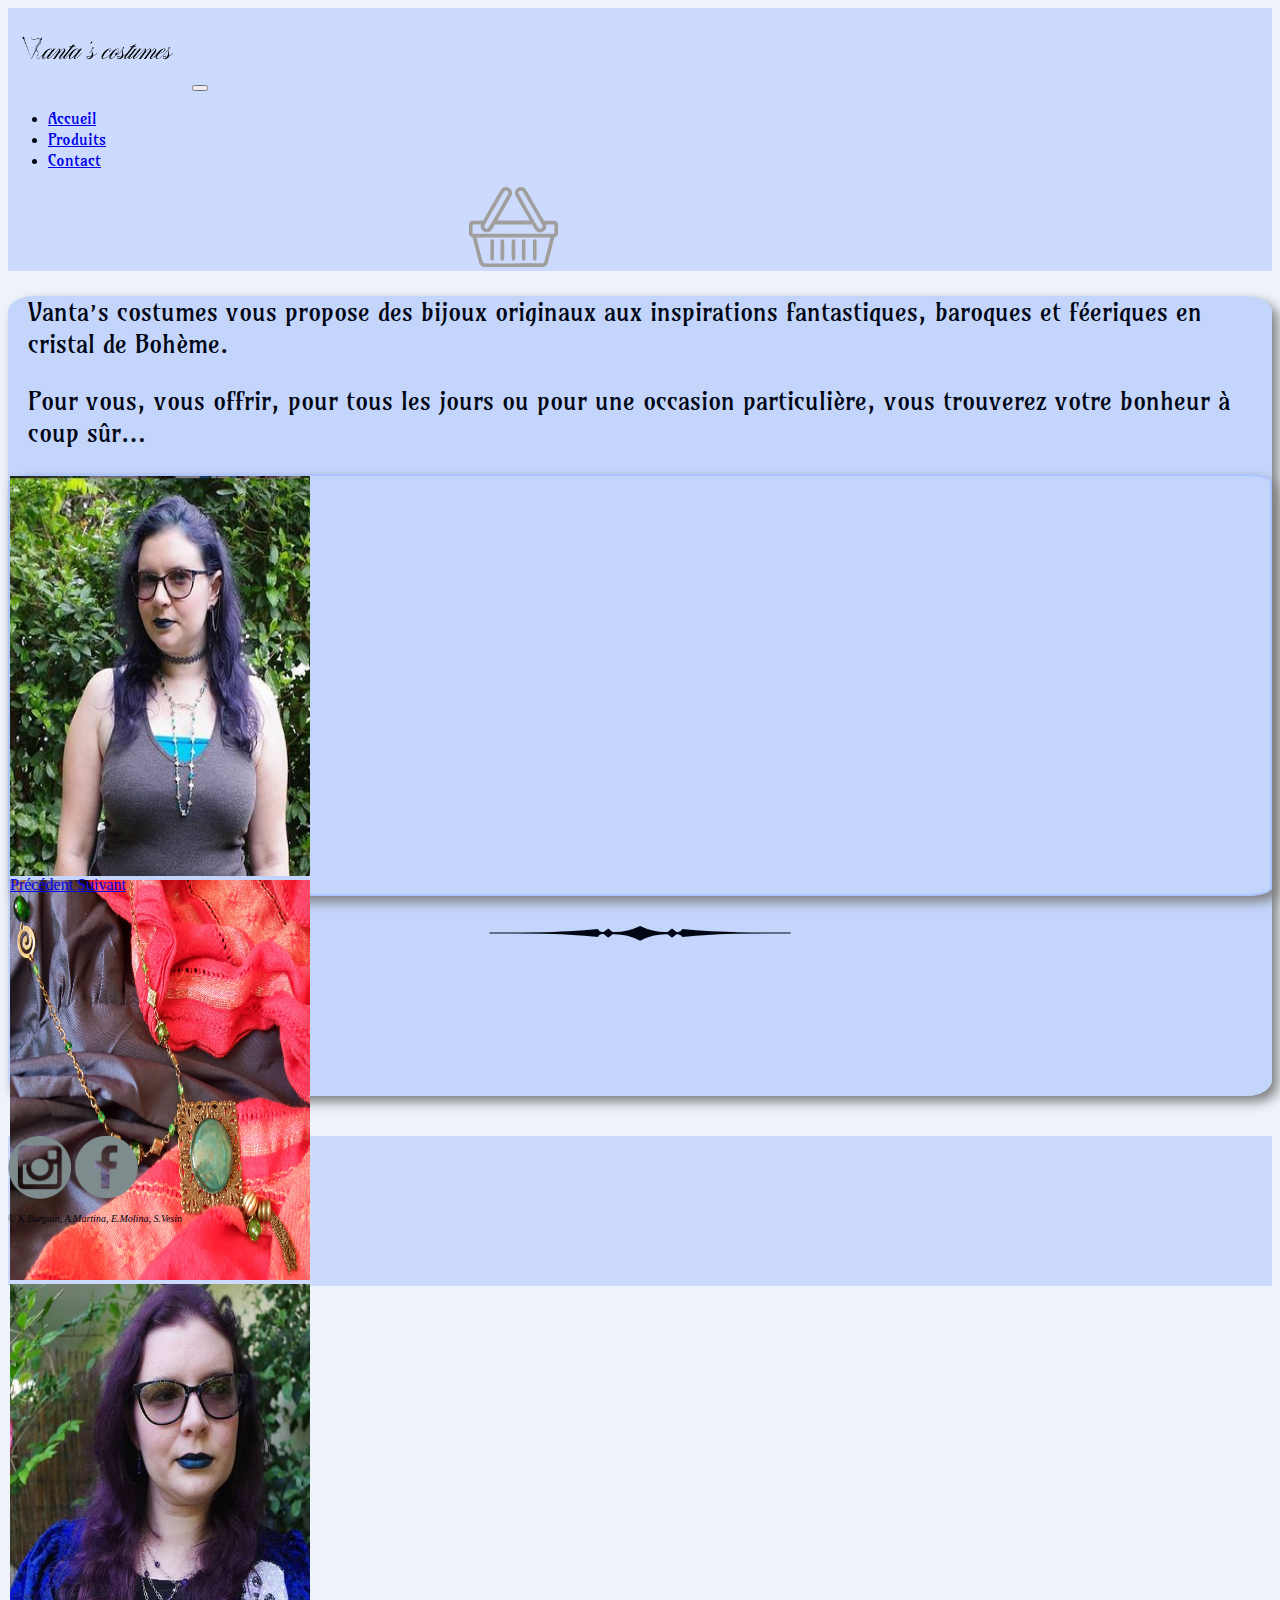
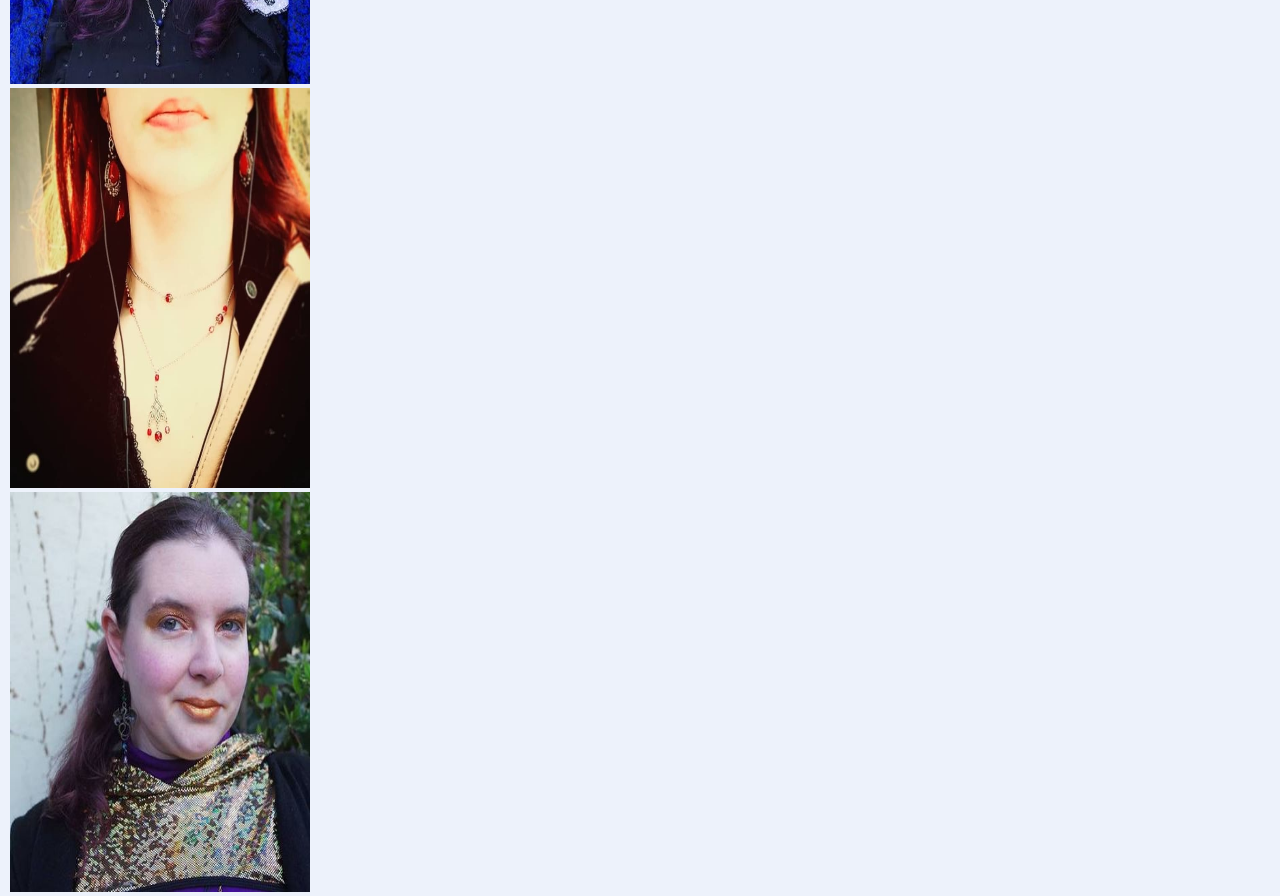
<file: index.html>
<!DOCTYPE html>
<html lang="fr" dir="ltr">
<head>
  <meta charset="utf-8">
  <title>accueil</title>
  <!-- Bootstrap CSS -->
  <link rel="stylesheet" href="https://cdn.jsdelivr.net/npm/bootstrap@4.6.0/dist/css/bootstrap.min.css" integrity="sha384-B0vP5xmATw1+K9KRQjQERJvTumQW0nPEzvF6L/Z6nronJ3oUOFUFpCjEUQouq2+l" crossorigin="anonymous">
  <link rel="stylesheet" href="style.css">
</head>
<body>
  <header>
    <nav class="navbar navbar-expand-lg navbar-light">
      <a class="navbar-brand" href="index.html"><img src="images/logo.png" alt="logo" class="logo"></a>
      <button class="navbar-toggler" data-target="#collapsibleNavbar" data-toggle="collapse" type="button">
        <span class="navbar-toggler-icon"></span>
      </button>
      <div class="collapse navbar-collapse" id="collapsibleNavbar">
        <ul class="navbar-nav">
          <li class="nav-item">
            <a class="nav-link" href="index.html">Accueil</a>
          </li>
          <li class="nav-item">
            <a class="nav-link" href="product.html">Produits</a>
          </li>
          <li class="nav-item">
            <a class="nav-link" href="contact.html">Contact</a>
          </li>
        </ul>
      </div>
      <div class="row">
        <div class="d-flex justify-content-end">
          <a href="basket.html"><img src="images/panier.svg" alt="panier" class="panier"></a>
        </div>
      </div>
    </nav>
  </header>
  <main class="container pageAccueil">
    <div class="row">
      <div class="col mt-5">
        <p class="intro">Vanta’s costumes vous propose des bijoux originaux aux inspirations fantastiques, baroques et féeriques en cristal de Bohème.</p>
        <p class="intro">Pour vous, vous offrir, pour tous les jours ou pour une occasion particulière, vous trouverez votre bonheur à coup sûr… </p>
      </div>
    </div>
    <div class=" d-flex justify-content-center">
      <div id="carouselAccueil" class="slide carousel" data-ride="carousel">
        <!-- Carrousel -->
        <div class="carousel-inner" style="width:300px; height:400px">
          <div class="carousel-item active" data-interval="4500">
            <img src="images/caroussel1.jpg" alt="personne géniale portant un collier bleu" class="d-block imageCarousel" style="width:300px; height:400px">
          </div>
          <div class="carousel-item" data-interval="4500">
            <img src="images/caroussel2.jpg" alt="robe bleue et écharpe rouge avec collier médaillon vert" class="d-block imageCarousel" style="width:300px; height:400px">
          </div>
          <div class="carousel-item" data-interval="4500">
            <img src="images/caroussel3.jpg" alt="même personne géniale que sur la slide 1 portant un collier bleu" class="d-block imageCarousel" style="width:300px; height:400px">
          </div>
          <div class="carousel-item" data-interval="4500">
            <img src="images/caroussel4.jpg" alt="autre personne géniale portant un collier rouge" class="d-block imageCarousel" style="width:300px; height:400px">
          </div>
          <div class="carousel-item" data-interval="4500">
            <img src="images/caroussel5.jpg" alt="même personne géniale sur la slide 1 portant une boucle d'oreille dragon" class="d-block imageCarousel" style="width:300px; height:400px">
          </div>
        </div>
        <!-- Contrôles -->
        <a class="carousel-control-prev" href="#carouselAccueil" role="button" data-slide="prev">
          <span class="carousel-control-prev-icon" aria-hidden="true"></span>
          <span class="sr-only">Précédent</span>
        </a>
        <a class="carousel-control-next" href="#carouselAccueil" role="button" data-slide="next">
          <span class="carousel-control-next-icon" aria-hidden="true"></span>
          <span class="sr-only">Suivant</span>
        </a>
      </div>
    </div>
    <p class="barre">W</p>
  </main>
  <footer>
    <div class="container-fluid">
      <div class="row">
        <div class="col liens">
          <a href="https://www.instagram.com/vantascostumes/?hl=fr" target="_blank"><img src="images/128x128instagram.png" alt="LogoInstagram" style="width:5%; height:auto"></a>
          <a href="https://www.facebook.com/Vantacostumes" target="_blank"><img src="images/128x128facebook.png" alt="LogoFacebook" style="width:5%; height:auto"></a>
        </div>
      </div>
      <div>
        <p class="copyright">&#169;&#160;K.Burgain, A.Martina, E.Molina, S.Vesin</p>
      </div>
    </div>
  </footer>
  <!-- les scripts -->
  <script src="https://code.jquery.com/jquery-3.5.1.slim.min.js" integrity="sha384-DfXdz2htPH0lsSSs5nCTpuj/zy4C+OGpamoFVy38MVBnE+IbbVYUew+OrCXaRkfj" crossorigin="anonymous"></script>
  <script src="https://cdn.jsdelivr.net/npm/bootstrap@4.6.0/dist/js/bootstrap.bundle.min.js" integrity="sha384-Piv4xVNRyMGpqkS2by6br4gNJ7DXjqk09RmUpJ8jgGtD7zP9yug3goQfGII0yAns" crossorigin="anonymous"></script>
  <script src="main.js"></script>
  <!-- <script src="script-article.js"></script>
  <script src="script-panier.js"></script> -->
  <!-- <script>
    $(document).ready(function(){
      $(".widgetPanier .contentWidget").append(panier);
    });
  </script> -->
</body>
</html>
</file>
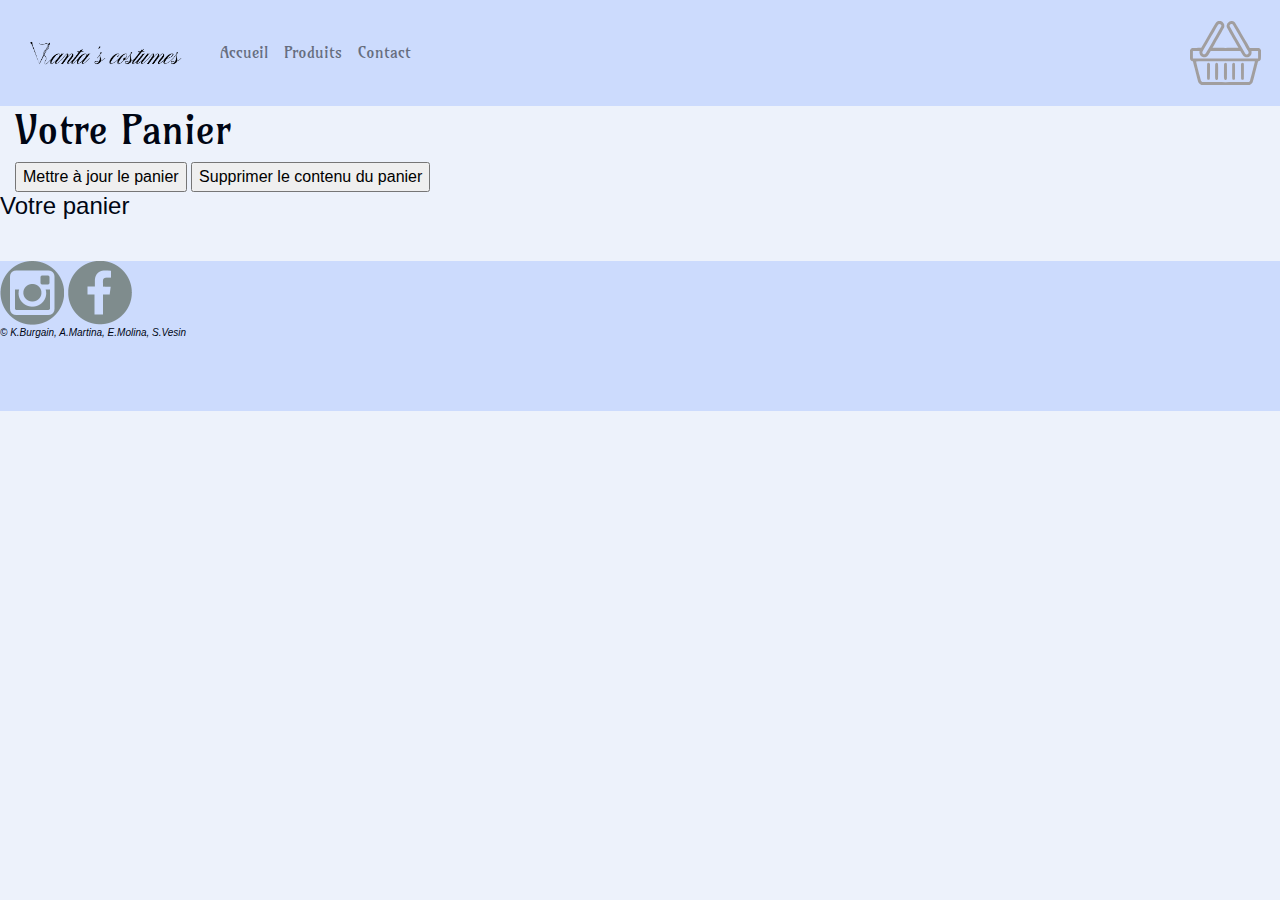
<file: basket.html>
<!DOCTYPE html>
<html dir="ltr" lang="fr">
<head>
	<meta charset="utf-8">
	<title>Panier</title>
	<!-- Bootstrap CSS -->
	<link href="https://cdn.jsdelivr.net/npm/bootstrap@4.6.0/dist/css/bootstrap.min.css" rel="stylesheet">
	<link href="style.css" rel="stylesheet">
</head>
<body>
	<header>
		<nav class="navbar navbar-expand-lg navbar-light">
			<a class="navbar-brand" href="index.html"><img alt="logo" class="logo" src="images/logo.png"></a>
      <button class="navbar-toggler" data-target="#collapsibleNavbar" data-toggle="collapse" type="button">
        <span class="navbar-toggler-icon"></span>
      </button>
			<div class="collapse navbar-collapse" id="collapsibleNavbar">
				<ul class="navbar-nav">
					<li class="nav-item">
						<a class="nav-link" href="index.html">Accueil</a>
					</li>
					<li class="nav-item">
						<a class="nav-link" href="product.html">Produits</a>
					</li>
					<li class="nav-item">
						<a class="nav-link" href="contact.html">Contact</a>
					</li>
				</ul>
			</div>
			<div class="row">
				<div class="d-flex justify-content-end">
					<a href="basket.html"><img alt="panier" class="panier" src="images/panier.svg"></a>
				</div>
			</div>
		</nav>
	</header>
	<main>
		<!-- emilie -->
		<section class="container-fluid">
			<div class="content col-xs-12">
				<div class="row">
					<!-- <div class="col-sm-12">
          <div class="rechercheCatalogueResponsive">
          <h4>Rechercher dans le catalogue</h4>
          <form id="rechercheCatalogue">
          <input type="text" />
          <input type="button" value="Rechercher" />
        </form>
        <p>Recherche avancée</p>
      </div>
    </div> -->
				</div>
				<div class="row">
					<section class="colPrinc col-sm-9 col-xs-12">
						<h1>Votre Panier</h1>
						<div class="labelPanier row">
							<!-- <div class="col-xs-6"></div>
							<div class="col-xs-2">Prix</div>
							<div class="col-xs-2">Quantité</div>
							<div class="col-xs-2">Prix total Unitaire</div> -->
						</div>
						<div class="articlePanier row">
							<!-- <div class="col-xs-3"><img src="#"></div> -->
							<div class="col-xs-3">
								<span></span>
								<p>Supprimer</p>
							</div>
							<div class="col-xs-3"></div>
							<div class="col-xs-3">
								<!-- <input type="number" min="1" max="500" value="1" /> -->
							</div>
						</div>
						<div class="articlePanier row">
							<!-- <div class="col-xs-3"><img src="#"></div> -->
							<div class="col-xs-3">
								<span>Nom Article</span>
								<p>Supprimer</p>
							</div>
						</div>
						<div class="optionPanier">
							<input class="MettreAJourPanier" type="button" value="Mettre à jour le panier">
              <input id="SupprimerPanier" type="button" value="Supprimer le contenu du panier">
						</div>
					</section>
				</div>
			</div>
      <!-- fin emilie -->
		</section>
	</main>
			<section class="colDroite col-xs-3">
				<div class="widgetPanier">
					<h4>Votre panier</h4>
					<div class="contentWidget"></div>
				</div>
			</section>
	<footer>
		<div class="row">
			<div class="col">
				<a href="https://www.instagram.com/vantascostumes/?hl=fr" target="_blank"><img alt="LogoInstagram" src="images/128x128instagram.png" style="width:5%; height:auto"></a> <a href="https://www.facebook.com/Vantacostumes" target="_blank"><img alt="LogoFacebook" src="images/128x128facebook.png" style="width:5%; height:auto"></a>
			</div>
		</div>
		<div>
			<p class="copyright">&#169;&#160;K.Burgain, A.Martina, E.Molina, S.Vesin</p>
		</div>
	</footer>
  <!-- les scripts -->
	<script src="https://code.jquery.com/jquery-3.5.1.slim.min.js"></script>
	<script src="https://cdn.jsdelivr.net/npm/bootstrap@4.6.0/dist/js/bootstrap.bundle.min.js"></script>
	<script src="main.js"></script>
	<script src="script-article.js"></script>
	<script src="script-panier.js"></script>
  <script>
    $(document).ready(function(){
      $(".widgetPanier .contentWidget").append(panier);
      ajouterPagePanier();

    $(".MettreAJourPanier").click(function() { MettreAJourPanier(); });
    $("#SupprimerPanier").click(function() { SupprimerPanier (); });
    $("body").on("click", ".btSupprimer", function(){

    if($(this).parent().parent().hasClass("articlePanier")){

		 var parentPrincipal = $(this).parent().parent();
		 var caractereTot = parentPrincipal.attr("class").length;
		 caractereTot = caractereTot - 6;
		 var idArticlePanier = parentPrincipal.attr("class").substring(caractereTot);

		 $("#" + idArticlePanier + "").remove();
		 $(parentPrincipal).remove();
		 localStorage.removeItem("panier");
		 totalPanier();
		 enregistrerPanier();
		 ajouterPagePanier();

  }else if($(this).parent().hasClass("contentPanier")){
		 $(this).parent().remove();
		 localStorage.removeItem("panier");
		 totalPanier();
		 enregistrerPanier();
		 ajouterPagePanier();

 }

	   return false;
});

});
  </script>
</body>
</html>
</file>
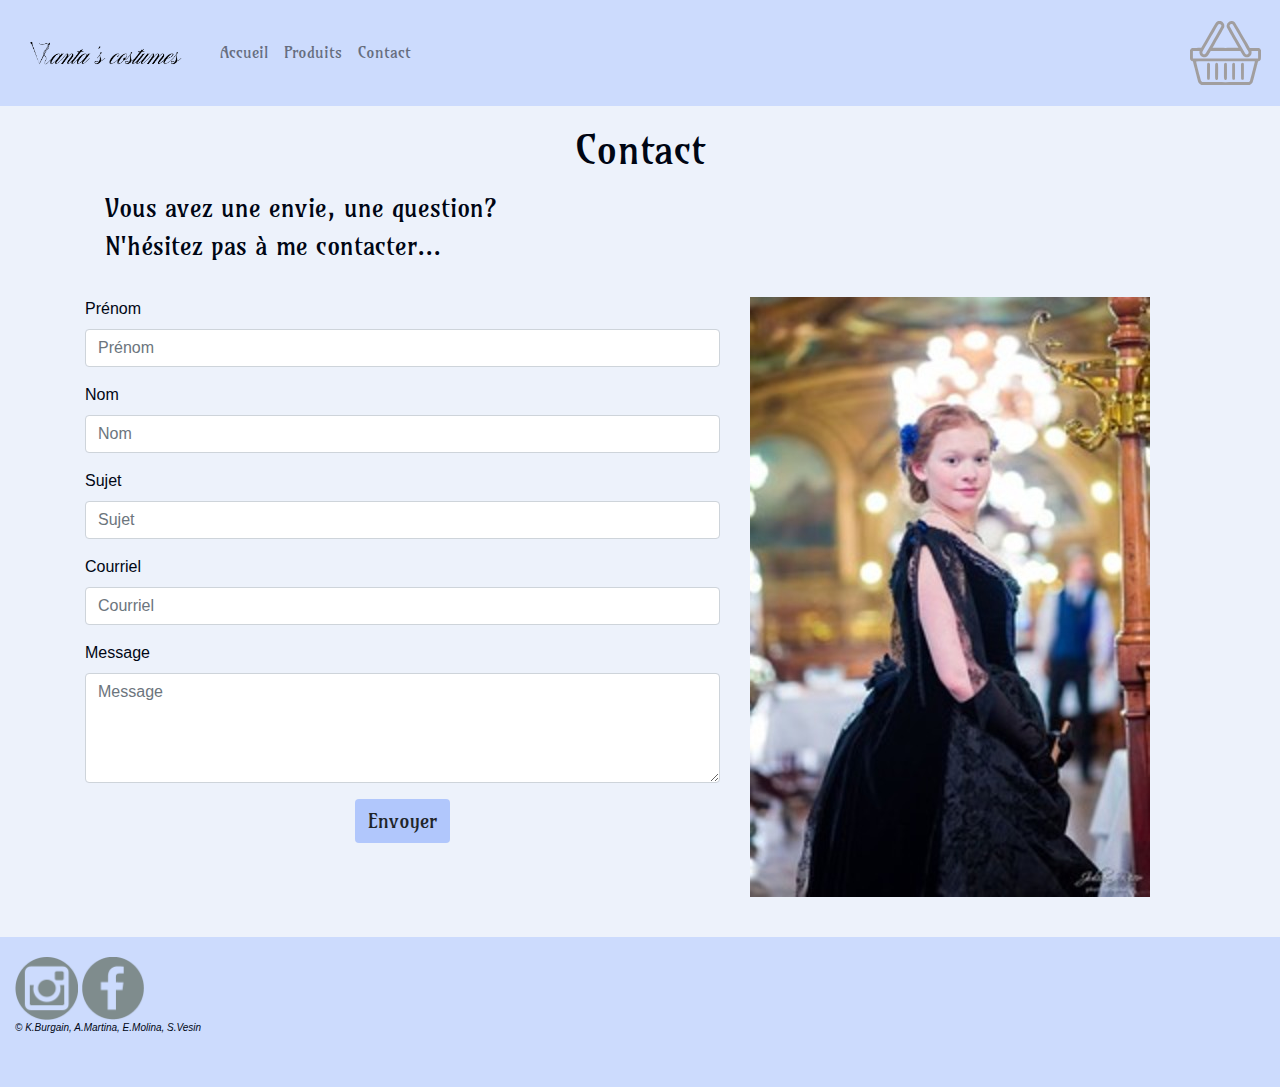
<file: contact.html>
<!DOCTYPE html>
<html dir="ltr" lang="fr">
<head>
  <meta charset="utf-8">
  <title>Contact</title>
  <!-- Bootstrap CSS -->
  <link href="https://cdn.jsdelivr.net/npm/bootstrap@4.6.0/dist/css/bootstrap.min.css" rel="stylesheet">
  <link href="style.css" rel="stylesheet">
</head>
<body>
  <header>
    <nav class="navbar navbar-expand-lg navbar-light">
      <a class="navbar-brand" href="index.html"><img alt="logo" class="logo" src="images/logo.png"></a>
      <button class="navbar-toggler" data-target="#collapsibleNavbar" data-toggle="collapse" type="button">
        <span class="navbar-toggler-icon"></span>
      </button>
      <div class="collapse navbar-collapse" id="collapsibleNavbar">
        <ul class="navbar-nav">
          <li class="nav-item">
            <a class="nav-link" href="index.html">Accueil</a>
          </li>
          <li class="nav-item">
            <a class="nav-link" href="product.html">Produits</a>
          </li>
          <li class="nav-item">
            <a class="nav-link" href="contact.html">Contact</a>
          </li>
        </ul>
      </div>
      <div class="row">
        <div class="d-flex justify-content-end">
          <a href="basket.html"><img alt="panier" class="panier" src="images/panier.svg"></a>
        </div>
      </div>
    </nav>
  </header>
  <main class="container">
    <div class="row">
      <div class="col">
        <h1 class="mb-3 contact">Contact</h1>
      </div>
    </div>
    <div class="row">
      <div class="col">
        <p class="intro mb-3">Vous avez une envie, une question?<br>
          N'hésitez pas à me contacter...</p>
        </div>
      </div>
      <div class="row mt-3">
        <div class="col-12 col-lg-7">
          <form action="https://formspree.io/f/mzbyeepp" method="post">
            <div class="row">
              <div class="col-md-12 form-group">
                <label class="label" for="firstname">Prénom</label>
                <input class="form-control" name="firstName" placeholder="Prénom" required="required" type="text">
              </div>
            </div>
            <div class="row">
              <div class="col-md-12 form-group">
                <label class="label" for="name">Nom</label>
                <input class="form-control" name="name" placeholder="Nom" required="required" type="text">
              </div>
            </div>
            <div class="row">
              <div class="col-md-12 form-group">
                <label class="label" for="subject">Sujet</label>
                <input class="form-control" name="subject" placeholder="Sujet" required="required" type="text">
              </div>
            </div>
            <div class="row">
              <div class="col-md-12 form-group">
                <label class="label" for="replyto">Courriel</label>
                <input class="form-control" name="_replyto" placeholder="Courriel" required="required" type="email">
              </div>
            </div>
            <div class="row">
              <div class="col-md-12 form-group">
                <label class="label" for="message">Message</label>
                <textarea class="form-control" cols="30" name="message" placeholder="Message" required="required" rows="4"></textarea>
              </div>
            </div>
            <div class="row">
              <div class="col-md-12 form-group text-center">
                <button class="btn" type="submit">Envoyer</button>
              </div>
            </div>
          </form>
        </div>
        <div class="col-5"><img alt="photo Vanta's costumes" class="photocontact" src="images/Vanta.jpg"></div>
      </div>
    </main>
    <footer>
      <div class="container-fluid">
        <div class="row">
          <div class="col liens">
            <a href="https://www.instagram.com/vantascostumes/?hl=fr" target="_blank"><img alt="LogoInstagram" src="images/128x128instagram.png" style="width:5%; height:auto"></a> <a href="https://www.facebook.com/Vantacostumes" target="_blank"><img alt="LogoFacebook" src="images/128x128facebook.png" style="width:5%; height:auto"></a>
          </div>
        </div>
        <div>
          <p class="copyright">&#169;&#160;K.Burgain, A.Martina, E.Molina, S.Vesin</p>
        </div>
      </div>
    </footer>
    <!-- les scripts -->
    <script src="https://code.jquery.com/jquery-3.5.1.slim.min.js"></script>
    <script src="https://cdn.jsdelivr.net/npm/bootstrap@4.6.0/dist/js/bootstrap.bundle.min.js"></script>
    <script src="main.js"></script>
    <!-- <script src="script-article.js"></script>
    <script src="script-panier.js"></script> -->
    <!-- <script>
      $(document).ready(function(){
        $(".widgetPanier .contentWidget").append(panier);
  });
    </script> -->

  </body>
  </html>
</file>
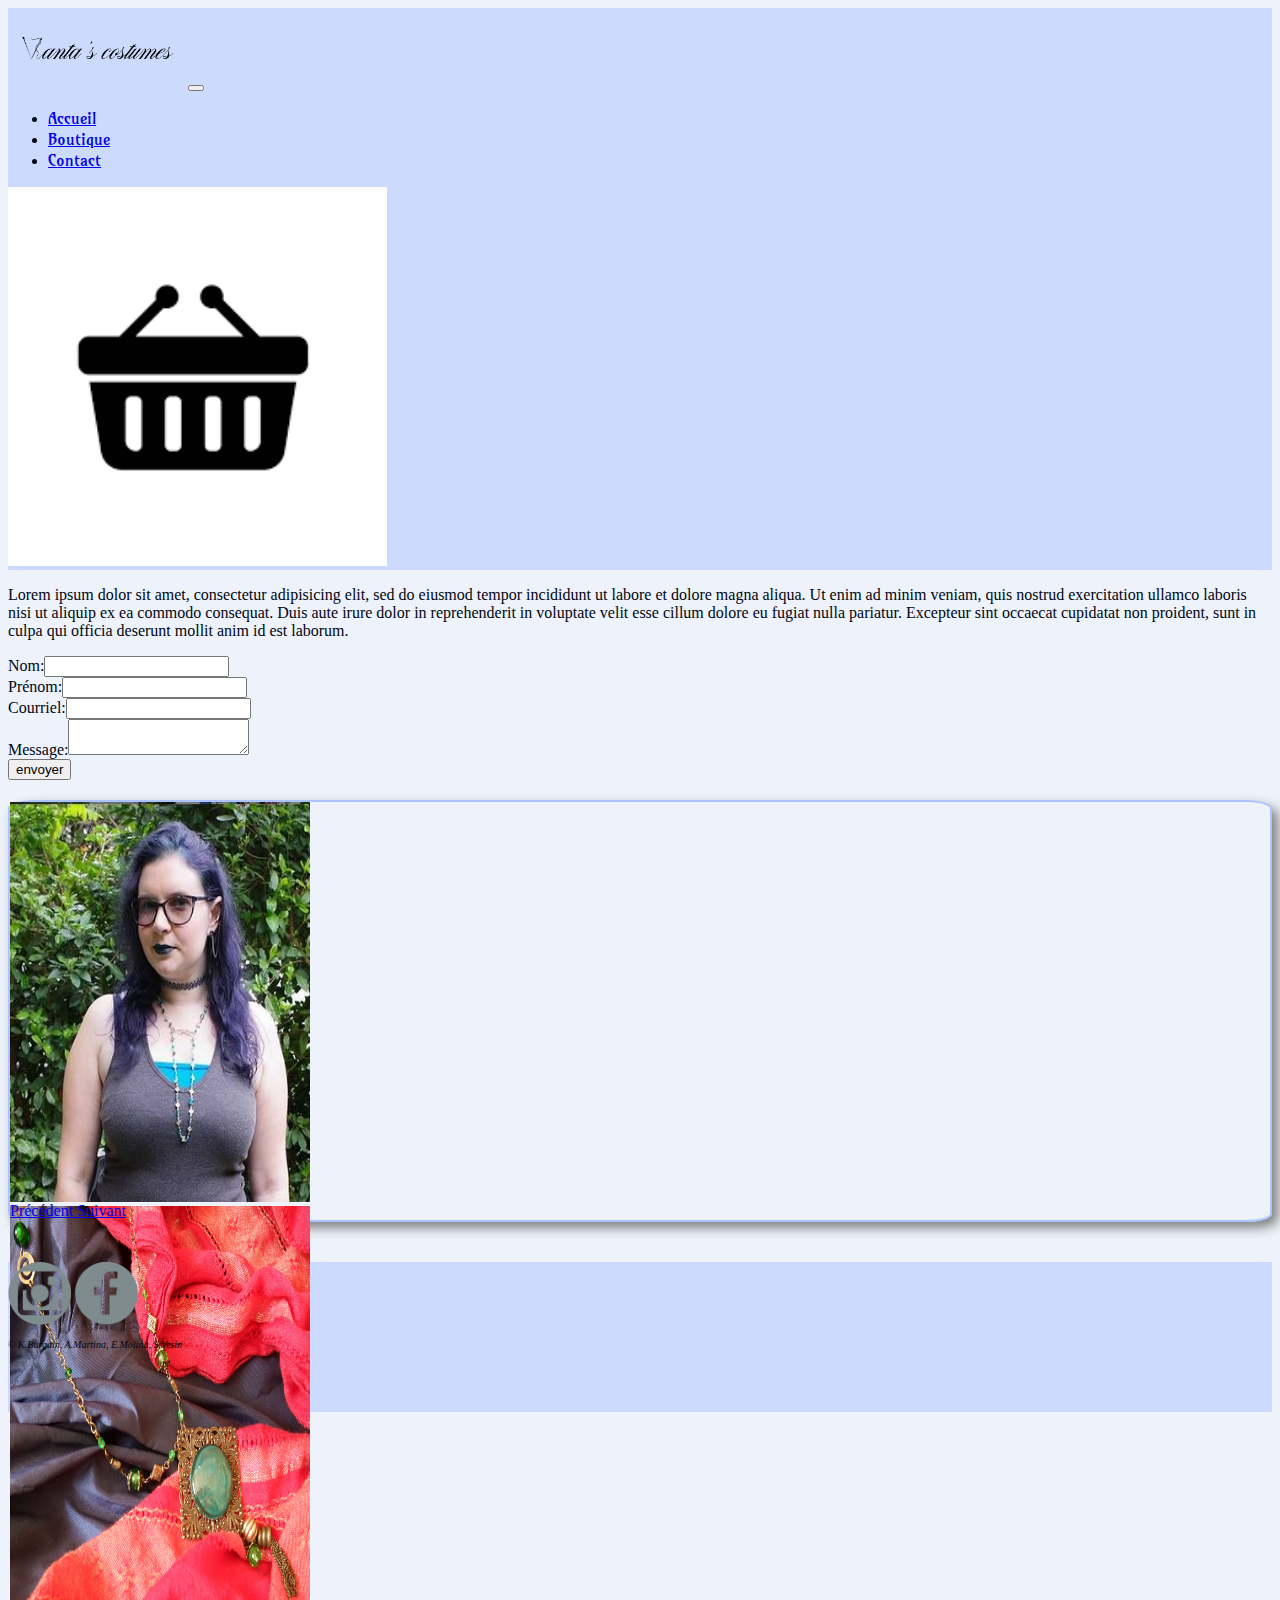
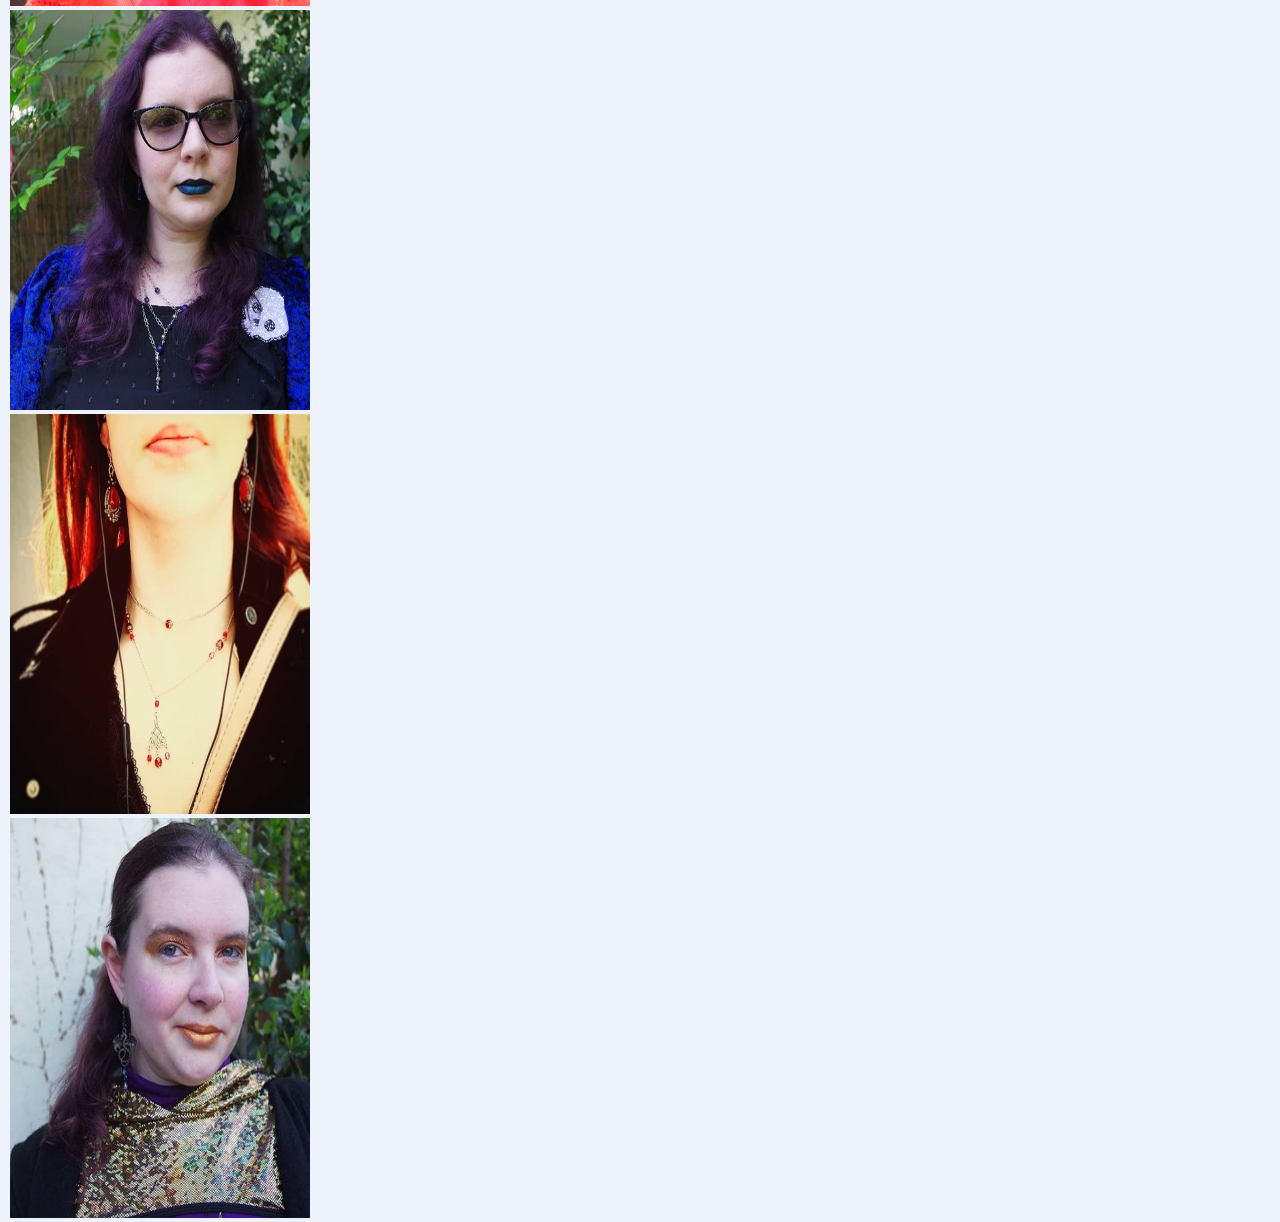
<file: oldcontact0.html>
<!DOCTYPE html>
<html lang="fr" dir="ltr">

<head>
    <meta charset="utf-8">
    <title>contact</title>
    <!-- Bootstrap CSS -->
    <link rel="stylesheet" href="https://cdn.jsdelivr.net/npm/bootstrap@4.6.0/dist/css/bootstrap.min.css" integrity="sha384-B0vP5xmATw1+K9KRQjQERJvTumQW0nPEzvF6L/Z6nronJ3oUOFUFpCjEUQouq2+l" crossorigin="anonymous">
    <link rel="stylesheet" href="style.css">
</head>

<body>
    <header>
        <nav class="navbar navbar-expand-sm navbar-light">
            <a class="navbar-brand" href="index.html"><img src="images/logo.png" alt="logo" class="logo"></a><button class="navbar-toggler" data-target="#collapsibleNavbar" data-toggle="collapse" type="button"><span class="navbar-toggler-icon"></span></button>
            <div class="collapse navbar-collapse" id="collapsibleNavbar">
                <ul class="navbar-nav">
                    <li class="nav-item">
                        <a class="nav-link" href="index.html">Accueil</a>
                    </li>
                    <li class="nav-item">
                        <a class="nav-link" href="product.html">Boutique</a>
                    </li>
                    <li class="nav-item">
                        <a class="nav-link" href="contact.html">Contact</a>
                    </li>
                </ul>
            </div>
            <div class="row">
                <div class="d-flex justify-content-end">
                    <a href="basket.html"><img src="images/panier.png" alt="panier" style="width:30%; height:auto" </img></a>
                </div>
            </div>
        </nav>
    </header>
    <main class="container">
        <div class="row">
            <div class="col">
                <p>Lorem ipsum dolor sit amet, consectetur adipisicing elit, sed do eiusmod tempor incididunt ut labore et dolore magna aliqua. Ut enim ad minim veniam, quis nostrud exercitation ullamco laboris nisi ut aliquip ex ea commodo consequat. Duis
                    aute irure dolor in reprehenderit in voluptate velit esse cillum dolore eu fugiat nulla pariatur. Excepteur sint occaecat cupidatat non proident, sunt in culpa qui officia deserunt mollit anim id est laborum.</p>
            </div>
        </div>
        <form action="https://formspree.io/f/mzbyeepp" method="POST">
            <div class="col">
                <label>Nom:<input type="name" name="lastName"></label>
            </div>
            <div class="col">
                <label>Prénom:<input type="name" name="firstName"></label>
            </div>
            <div class="col">
                <label>Courriel:<input type="email" name="_replyto"></label>
            </div>
            <div class="col">
                <label>Message:<textarea name="message"></textarea></label>
            </div>
            <button type="submit">envoyer</button>
        </form>
        <div class=" d-flex justify-content-center">
            <div id="carouselContact" class="slide carousel" data-ride="carousel">
                <!-- Carrousel -->
                <div class="carousel-inner" style="width:300px; height:400px">
                    <div class="carousel-item active" data-interval="4500">
                        <img src="images/caroussel1.jpg" alt="Carrousel slide 1" class="d-block imageCarousel" style="width:300px; height:400px">
                    </div>
                    <div class="carousel-item" data-interval="4500">
                        <img src="images/caroussel2.jpg" alt="Carrousel slide 2" class="d-block imageCarousel" style="width:300px; height:400px">
                    </div>
                    <div class="carousel-item" data-interval="4500">
                        <img src="images/caroussel3.jpg" alt="Carrousel slide 3" class="d-block imageCarousel" style="width:300px; height:400px">
                    </div>
                    <div class="carousel-item" data-interval="4500">
                        <img src="images/caroussel4.jpg" alt="Carrousel slide 3" class="d-block imageCarousel" style="width:300px; height:400px">
                    </div>
                    <div class="carousel-item" data-interval="4500">
                        <img src="images/caroussel5.jpg" alt="Carrousel slide 3" class="d-block imageCarousel" style="width:300px; height:400px">
                    </div>
                </div>
                <!-- Contrôles -->
                <a class="carousel-control-prev" href="#carouselContact" role="button" data-slide="prev">
                    <span class="carousel-control-prev-icon" aria-hidden="true"></span>
                    <span class="sr-only">Précédent</span>
                </a>
                <a class="carousel-control-next" href="#carouselContact" role="button" data-slide="next">
                    <span class="carousel-control-next-icon" aria-hidden="true"></span>
                    <span class="sr-only">Suivant</span>
                </a>
            </div>
        </div>
    </main>
    <footer>
        <div class="row">
            <div class="col">
                <a href="https://www.instagram.com/vantascostumes/?hl=fr" target="_blank"><img src="images/128x128instagram.png" alt="LogoInstagram" style="width:5%; height:auto" </img></a>
                <a href="https://www.facebook.com/Vantacostumes" target="_blank"><img src="images/128x128facebook.png" alt="LogoFacebook" style="width:5%; height:auto" </img></a>
            </div>
        </div>
        <div>
            <p class="copyright">&copy K.Burgain, A.Martina, E.Molina, S.Vesin</p>
        </div>
    </footer>
    <!-- les scripts -->
    <script src="https://code.jquery.com/jquery-3.5.1.slim.min.js" integrity="sha384-DfXdz2htPH0lsSSs5nCTpuj/zy4C+OGpamoFVy38MVBnE+IbbVYUew+OrCXaRkfj" crossorigin="anonymous"></script>
    <script src="https://cdn.jsdelivr.net/npm/bootstrap@4.6.0/dist/js/bootstrap.bundle.min.js" integrity="sha384-Piv4xVNRyMGpqkS2by6br4gNJ7DXjqk09RmUpJ8jgGtD7zP9yug3goQfGII0yAns" crossorigin="anonymous"></script>
    <script src="main.js"></script>
</body>

</html>
</file>
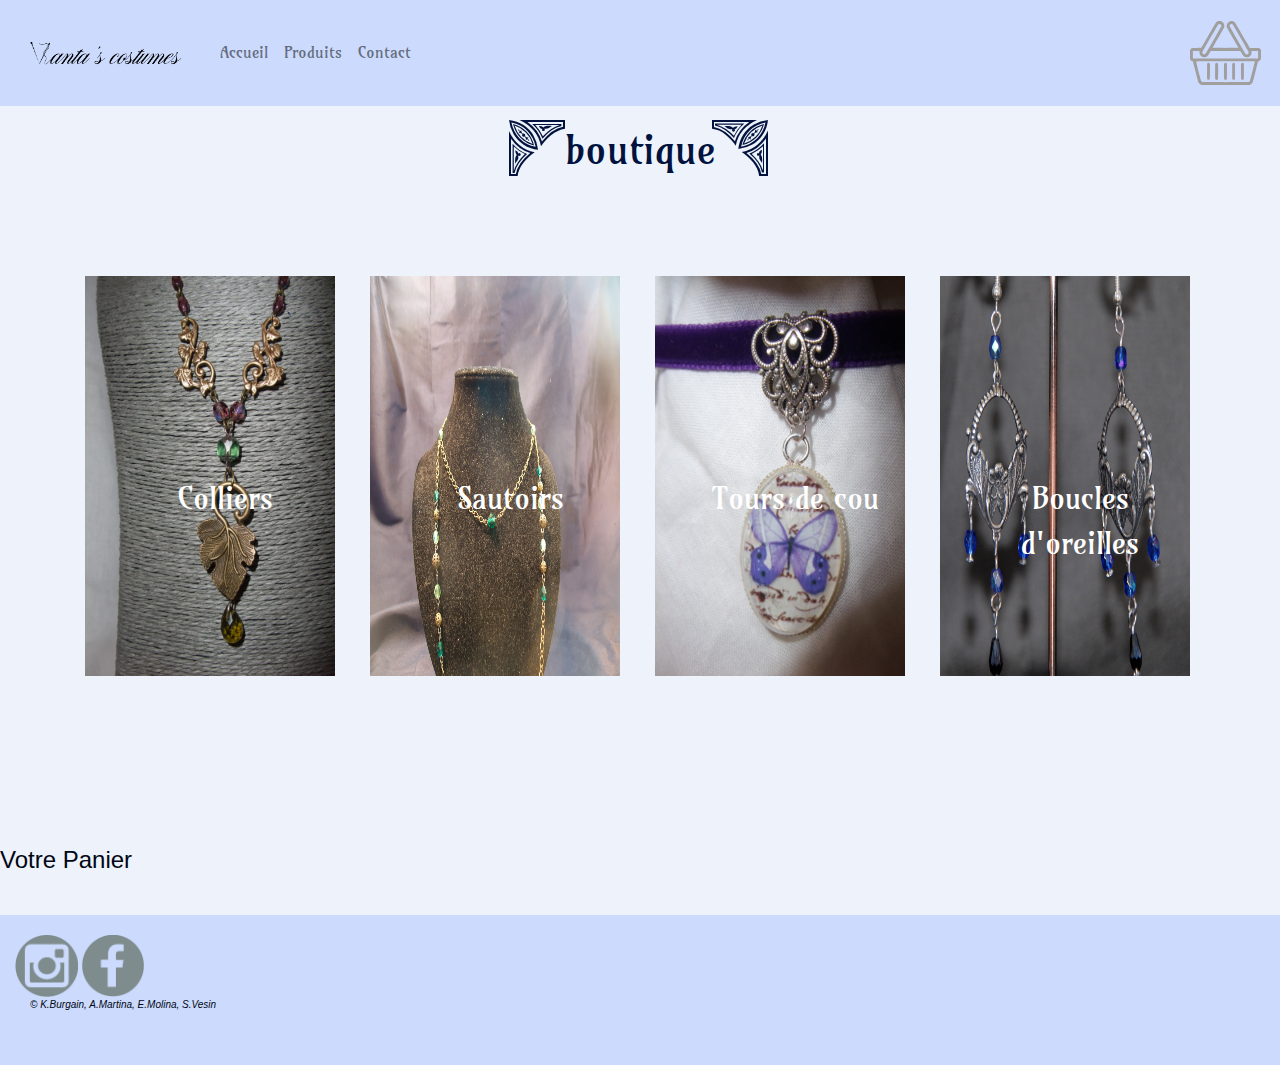
<file: product.html>
<!DOCTYPE html>
<html dir="ltr" lang="fr">
<head>
	<meta charset="utf-8">
	<title>Produits</title>
	<!-- Bootstrap CSS -->
	<link href="https://cdn.jsdelivr.net/npm/bootstrap@4.6.0/dist/css/bootstrap.min.css" rel="stylesheet">
	<link href="style.css" rel="stylesheet">
</head>
<body>
	<header>
		<nav class="navbar navbar-expand-lg navbar-light">
			<a class="navbar-brand" href="index.html"><img alt="logo" class="logo" src="images/logo.png"></a>
			<button class="navbar-toggler" data-target="#collapsibleNavbar" data-toggle="collapse" type="button"><span class="navbar-toggler-icon"></span></button>
			<div class="collapse navbar-collapse" id="collapsibleNavbar">
				<ul class="navbar-nav">
					<li class="nav-item">
						<a class="nav-link" href="index.html">Accueil</a>
					</li>
					<li class="nav-item">
						<a class="nav-link" href="product.html">Produits</a>
					</li>
					<li class="nav-item">
						<a class="nav-link" href="contact.html">Contact</a>
					</li>
				</ul>
			</div>
			<div class="row">
				<div class="d-flex justify-content-end">
					<a href="basket.html"><img alt="panier" class="panier" src="images/panier.svg"></a>
				</div>
			</div>
		</nav>
	</header>
	<main class="container">
		<h1 class="boutique"><span class="bordure">w</span>boutique<span class="bordureDroite">w</span></h1>
		<div class="row boutons">
			<div class="col-12 col-md-6 col-lg-3 bouton" id="categorie1" style="width:250px;">
				<img alt="collier estampe dorée feuilles cristal de Bohème lie de vin" class="imageBouton" src="images/colliers.jpg">
				<p class="textBouton">Colliers</p>
			</div>
			<div class="col-12 col-md-6 col-lg-3 bouton" id="categorie2">
				<img alt="collier sautoir bronze et vert" class="imageBouton" src="images/sautoirs.jpg">
				<p class="textBouton">Sautoirs</p>
			</div>
			<div class="col-12 col-md-6 col-lg-3 bouton" id="categorie3">
				<img alt="tour de cou cabochon papillon violet" class="imageBouton" src="images/tourdecou.jpg">
				<p class="textBouton">Tours de cou</p>
			</div>
			<div class="col-12 col-md-6 col-lg-3 bouton" id="categorie4">
				<img alt="boucles d'oreilles dragon" class="imageBouton" src="images/bouclesdoreilles.jpg">
				<p class="textBouton">Boucles d'oreilles</p>
			</div>
		</div>
		<!--carte 1-->
		<div class="row produits">
			<div class="card col-12 col-md-6 col-lg-3 collierMiLong" id="card1">
				<h2>Collier Adenora</h2><img alt="collier estampe métallique bronze et cristal de Bohème vert et jais" class="imgProduit" id="img1" onmouseout="departure1(this);" onmouseover="passage1(this);" src="images/14.jpg">
				<p>Collier estampe métallique et cristal de Bohème</p>
				<p>Métal couleur bronze, cristal de Bohème vert sapin et jais</p>
				<p>Fermeture par fermoir à mousqueton et chaînette de réglage</p>
				<p>Longueur : environ 27cm</p>
				<p>Prix : 20€</p>
				<button class="btn" id="ajouterPanier" onclick="ajouterWidgetPanier(0)" type="button">Ajouter au panier</button>
			</div>
			<!-- carte 2 -->
			<div class="card col-12 col-md-6 col-lg-3 bouclesOreilles" id="card2">
				<h2>Boucles d'oreilles Dragon rouge</h2><img alt="boucles d'oreilles estampe dragon" class="imgProduit" id="img2" onmouseout="departure2(this);" onmouseover="passage2(this);" src="images/34.jpg">
				<p>Boucles d'oreilles à estampe métallique et cristal de Bohème</p>
				<p>Métal couleur bronze, cristal de Bohème rouge et jais</p>
				<p>Possibilité de monter les boucles d'oreilles sur clip</p>
				<p>Longueur : environ 10cm</p>
				<p>Prix : 8.50€</p>
				<button class="btn" id="ajouterPanier" onclick="ajouterWidgetPanier(1)" type="button">Ajouter au panier</button>
			</div>
			<!--carte 3-->
			<div class="card col-12 col-md-6 col-lg-3 bouclesOreilles" id="card3">
				<h2>Boucles d'oreilles chat</h2><img alt="boucles d'oreilles breloque clé chat" class="imgProduit" id="img3" onmouseout="departure3(this);" onmouseover="passage3(this);" src="images/42.jpg">
				<p>Boucles d'oreilles breloque et cristal de Bohème</p>
				<p>Métal argenté, breloque en forme de clé, cristal de Bohème</p>
				<p>Possibilité de monter les boucles d'oreilles sur clip</p>
				<p>Longueur : environ 6cm</p>
				<p>Prix : 6.50€</p><button class="btn" id="ajouterPanier" onclick="ajouterWidgetPanier(2)" type="button">Ajouter au panier</button>
			</div>
			<!--carte 4-->
			<div class="card col-12 col-md-6 col-lg-3 collierMiLong" id="card4">
				<h2>Collier Automne</h2><img alt="collier estampe métallique cristal de Bohème rouge jaune orange" class="imgProduit" id="img4" onmouseout="departure4(this);" onmouseover="passage4(this);" src="images/17.jpg">
				<p>Collier estampe métallique et cristal de Bohème</p>
				<p>Métal couleur bronze, cristal de Bohème rouge, jaune et rose</p>
				<p>Fermeture par fermoir à mousqueton et chaînette de réglage</p>
				<p>Longueur : environ 30cm</p>
				<p>Prix : 27€</p>
				<button class="btn" id="ajouterPanier" onclick="ajouterWidgetPanier(3)" type="button">Ajouter au panier</button>
			</div>
			<!-- carte 5 -->
			<div class="card col-12 col-md-6 col-lg-3 tourDeCou" id="card5">
				<h2>Collier steampunk</h2><img alt="ras du cou velours brun estampe métallique cabochon verre" class="imgProduit" id="img5" onmouseout="departure5(this);" onmouseover="passage5(this);" src="images/1.jpg">
				<p>Ras du cou en velours pendentif cabochon verre et estampe métallique</p>
				<p>Métal couleur bronze, velours brun, cabochon de verre</p>
				<p>Fermeture par fermoir à mousqueton et chaînette de réglage</p>
				<p>Longueur : environ 20cm</p>
				<p>Prix : 15€</p>
				<button class="btn" id="ajouterPanier" onclick="ajouterWidgetPanier(4)" type="button">Ajouter au panier</button>
			</div>
			<!-- carte 6 -->
			<div class="card col-12 col-md-6 col-lg-3 sautoir" id="card6">
				<h2>Collier Alvanna bronze</h2><img alt="collier sautoir perles bronze et cristal de Bohème vert" class="imgProduit" id="img6" onmouseout="departure6(this);" onmouseover="passage6(this);" src="images/c.jpg">
				<p>Collier 2 en 1 double rang/sautoir en perles métalliques et cristal de Bohème</p>
				<p>Métal couleur bronze, cristal de Bohème vert sapin et jais</p>
				<p>Fermeture par fermoir à crochet</p>
				<p>Longueur :<br>
				- double rang : environ 34cm<br>
				- sautoir : environ 50cm</p>
				<p>Prix : 30€</p>
				<button class="btn" id="ajouterPanier" onclick="ajouterWidgetPanier(5)" type="button">Ajouter au panier</button>
			</div>
			<!--carte 7 -->
			<div class="card col-12 col-md-6 col-lg-3 sautoir" id="card7">
				<h2>Collier Alvanna argent</h2><img alt="collier sautoir perles argent et cristal de Bohème vert" class="imgProduit" id="img7" onmouseout="departure7(this);" onmouseover="passage7(this);" src="images/g.jpg">
				<p>Collier 2 en 1 double rang/sautoir en perles métalliques et cristal de Bohème</p>
				<p>Métal couleur argent, cristal de Bohème vert</p>
				<p>Fermeture par fermoir à crochet</p>
				<p>Longueur :<br>
				- double rang : environ 24cm<br>
				- sautoir : environ 40cm</p>
				<p>Prix : 30€</p>
				<button class="btn" id="ajouterPanier" onclick="ajouterWidgetPanier(6)" type="button">Ajouter au panier</button>
			</div>
			<!--carte 8-->
			<div class="card col-12 col-md-6 col-lg-3 tourDeCou" id="card8">
				<h2>Ras du cou Anaïk</h2><img alt="ras du cou ruban bleu et cabochon bleu" class="imgProduit" id="img8" onmouseout="departure8(this);" onmouseover="passage8(this);" src="images/8.jpg">
				<p>Ras du cou ruban de satin, cabochon de verre</p>
				<p>Métal argenté, ruban de satin bleu, cabochon de verre</p>
				<p>Fermeture par fermoir à mousqueton et chaînette de réglage</p>
				<p>Longueur: environ 30cm</p>
				<p>Prix : 10€</p><button class="btn" id="ajouterPanier" onclick="ajouterWidgetPanier(7)" type="button">Ajouter au panier</button>
			</div>
			<!-- carte 9-->
			<div class="card col-12 col-md-6 col-lg-3 tourDeCou" id="card9">
				<h2>Ras du cou Serdaigle</h2><img alt="ras du cou velours bleu breloque reliques de la mort argent cristal de Bohème bleu" class="imgProduit" id="img9" onmouseout="departure9(this);" onmouseover="passage9(this);" src="images/51.jpg">
				<p>Un tour de cou aux couleurs de la maison Serdaigle...</p>
				<p>Velours bleu roi, estampe en métal argenté, cristal de Bohème</p>
				<p>Fermeture par fermoir à mousqueton et chaînette de réglage</p>
				<p>Longueur : environ 30cm</p>
				<p>Prix : 9€</p>
				<button class="btn" id="ajouterPanier" onclick="ajouterWidgetPanier(8)" type="button">Ajouter au panier</button>
			</div>
			<!--cart 10-->
			<div class="card col-12 col-md-6 col-lg-3 bouclesOreilles" id="card10">
				<h2>Boucles d'oreilles Serdaigle</h2><img alt="boucles d'oreilles breloque reliques de la mort argent cristal de Bohème bleu" class="imgProduit" id="img10" onmouseout="departure10(this);" onmouseover="passage10(this);" src="images/46.jpg">
				<p>Des boucles d'oreilles aux couleurs de la maison Serdaigle...</p>
				<p>métal argenté, cristal de Bohème bleu</p>
				<p>Possibilité de monter les boucles d'oreilles sur clip</p>
				<p>Longueur : environ 5cm</p>
				<p>Prix : 5.50€</p>
				<button class="btn" id="ajouterPanier" onclick="ajouterWidgetPanier(9)" type="button">Ajouter au panier</button>
			</div>
			<!-- carte 11 -->
			<div class="card col-12 col-md-6 col-lg-3 bouclesOreilles" id="card11">
				<h2>Boucles d'oreilles Serpentard</h2><img alt="boucles d'oreilles breloque reliques de la mort argent cristal de Bohème vert" class="imgProduit" id="img11" onmouseout="departure11(this);" onmouseover="passage11(this);" src="images/48.jpg">
				<p>Des boucles d'oreilles aux couleurs de la maison Serpentard...</p>
				<p>Velours vert, estampe en métal argenté, cristal de Bohème</p>
				<p>Possibilité de monter les boucles d'oreilles sur clip</p>
				<p>Longueur : environ 5cm</p>
				<p>Prix : 5.50€</p>
				<button class="btn" id="ajouterPanier" onclick="ajouterWidgetPanier(10)" type="button">Ajouter au panier</button>
			</div>
			<!-- carte 12-->
			<div class="card col-12 col-md-6 col-lg-3 tourDeCou" id="card12">
				<h2>Ras du cou Serpentard</h2><img alt="ras du cou velours vert reliques de la mort argent cristal de Bohème vert" class="imgProduit" id="img12" onmouseout="departure12(this);" onmouseover="passage12(this);" src="images/54.jpg">
				<p>un ras du cou aux couleurs de la maison Serpentard.</p>
				<p>métal argenté, cristal de Bohème vert</p>
				<p>Fermeture par fermoir à mousqueton et chaînette de réglage</p>
				<p>Longueur : environ 30cm</p>
				<p>Prix : 9€</p>
				<button class="btn" id="ajouterPanier" onclick="ajouterWidgetPanier(11)" type="button">Ajouter au panier</button>
			</div>
			<!-- carte 13 -->
			<div class="card col-12 col-md-6 col-lg-3 tourDeCou" id="card13">
				<h2>Ras du cou Poussoufle</h2><img alt="ras du cou velours noir breloque reliques de la mort bronze cristal de Bohème noir" class="imgProduit" id="img13" onmouseout="departure13(this);" onmouseover="passage13(this);" src="images/62.jpg">
				<p>Un tour de cou aux couleurs de la maison Poufsouffle...</p>
				<p>Velours noir, estampe en métal de couleur bronze, cristal de Bohème</p>
				<p>Fermeture par fermoir à mousqueton et chaînette de réglage</p>
				<p>Longueur : environ 30cm</p>
				<p>Prix : 9€</p>
				<button class="btn" id="ajouterPanier" onclick="ajouterWidgetPanier(12)" type="button">Ajouter au panier</button>
			</div>
			<!-- carte 14-->
			<div class="card col-12 col-md-6 col-lg-3 bouclesOreilles" id="card14">
				<h2>Boucles d'oreilles Poussoufle</h2><img alt="boucles d'oreilles breloque reliques de la mort bronze cristal de Bohème noir" class="imgProduit" id="img14" onmouseout="departure14(this);" onmouseover="passage14(this);" src="images/44.jpg">
				<p>Des boucles d'oreilles aux couleurs de la maison Poufsouffle...</p>
				<p>métal de couleur bronze, cristal de Bohème jais</p>
				<p>Possibilité de monter les boucles d'oreilles sur clip</p>
				<p>Longueur : environ 5cm</p>
				<p>Prix : 5.50€</p>
				<button class="btn" id="ajouterPanier" onclick="ajouterWidgetPanier(13)" type="button">Ajouter au panier</button>
			</div>
			<!-- carte 15-->
			<div class="card col-12 col-md-6 col-lg-3 bouclesOreilles" id="card15">
				<h2>Boucles d'oreilles Griffondor</h2><img alt="Boucles d'oreilles Griffondor" class="imgProduit" src="images/63.jpg">
				<p>Des boucles d'oreilles aux couleurs de la maison Gryffondor..</p>
				<p>Possibilité de monter les boucles d'oreilles sur clip</p>
				<p>Longueur : environ 5cm</p>
				<p>Prix : 5.50€</p>
				<button class="btn" id="ajouterPanier" onclick="ajouterWidgetPanier(14)" type="button">Ajouter au panier</button>
			</div>
			<!-- carte 16-->
			<div class="card col-12 col-md-6 col-lg-3 tourDeCou" id="card16">
				<h2>Ras du cou Griffondor</h2><img alt="ras du cou velours noir breloque reliques de la mort bronze cristal de Bohème noir" class="imgProduit" id="img16" onmouseout="departure16(this);" onmouseover="passage16(this);" src="images/57.jpg">
				<p>Un tour de cou aux couleurs de la maison Gryffondor...</p>
				<p>Velours rouge, estampe en métal de couleur bronze, cristal de Bohème</p>
				<p>Fermeture par fermoir à mousqueton et chaînette de réglage</p>
				<p>Longueur : environ 30cm</p>
				<p>Prix : 9€</p>
				<button class="btn" id="ajouterPanier" onclick="ajouterWidgetPanier(15)" type="button">Ajouter au panier</button>
			</div>
			<!-- carte 17 -->
			<div class="card col-12 col-md-6 col-lg-3 bouclesOreilles" id="card17">
				<h2>Boucles d'oreilles Bahiga</h2><img alt="boucles d'oreilles estampe métallique bronze cristal de Bohème bleu canard, bleu ciel et jais" class="imgProduit" id="img17" onmouseout="departure17(this);" onmouseover="passage17(this);" src="images/30.jpg">
				<p>Boucles d'oreilles à estampe métallique et cristal de Bohème</p>
				<p>métal couleur bronze, cristal de Bohème bleu canard, bleu ciel et jais</p>
				<p>Possibilité de monter les boucles d'oreilles sur clip</p>
				<p>Longueur : environ 7cm</p>
				<p>Prix : 8€</p>
				<button class="btn" id="ajouterPanier" onclick="ajouterWidgetPanier(16)" type="button">Ajouter au panier</button>
			</div>
			<!-- doublon de la carte 17 -->
			<!-- <div class="card col-12 col-md-6 col-lg-3 bouclesOreilles" id="card18">
				<h2>Boucles d'oreilles Bahiga</h2><img alt="boucles d'oreilles estampe métallique bronze cristal de Bohème bleu canard, bleu ciel et bleu roi" class="imgProduit" id="img18" onmouseout="departure18(this);" onmouseover="passage18(this);" src="images/26.jpg">
				<p>Boucles d'oreilles à estampe métallique et cristal de Bohème</p>
				<p>métal couleur bronze, cristal de Bohème bleu ciel et bleu roi</p>
				<p>Possibilité de monter les boucles d'oreilles sur clip</p>
				<p>Longueur : environ 8cm</p>
				<p>Prix : 8€</p>
				<button class="btn" id="ajouterPanier" onclick="ajouterWidgetPanier(17)" type="button">Ajouter au panier</button>
			</div> -->
			<!-- fin du doublon de la carte 17 -->
			<!-- carte 18-->
			<div class="card col-12 col-md-6 col-lg-3 bouclesOreilles" id="card18">
				<h2>Boucles d'oreilles Aggrabah</h2><img alt="boucles d'oreilles estampe métallique bronze cristal de Bohème bleu roi et rouge" class="imgProduit" id="img19" onmouseout="departure19(this);" onmouseover="passage19(this);" src="images/32.jpg">
				<p>Boucles d'oreilles à estampe métallique et cristal de Bohème</p>
				<p>métal couleur bronze, cristal de Bohème rouge et bleu roi</p>
				<p>Possibilité de monter les boucles d'oreilles sur clip</p>
				<p>Longueur : environ 12cm</p>
				<p>Prix : 8.50€</p>
				<button class="btn" id="ajouterPanier" onclick="ajouterWidgetPanier(17)" type="button">Ajouter au panier</button>
			</div>
			<!-- carte 19 -->
			<div class="card col-12 col-md-6 col-lg-3 bouclesOreilles" id="card19">
				<h2>Boucles d'oreilles Louise</h2><img alt="boucles d'oreilles fausse perle et estampe métal doré" class="imgProduit" id="img20" onmouseout="departure20(this);" onmouseover="passage20(this);" src="images/38.jpg">
				<p>Boucles d'oreilles en perles</p>
				<p>Perles en acrylique blanches, métal doré</p>
				<p>Possibilité de monter les boucles d'oreilles sur clip</p>
				<p>Longueur : environ 7cm</p>
				<p>Prix : 7.50€</p>
				<button class="btn" id="ajouterPanier" onclick="ajouterWidgetPanier(18)" type="button">Ajouter au panier</button>
			</div>
			<!-- carte 20 -->
			<div class="card col-12 col-md-6 col-lg-3 bouclesOreilles" id="card20">
				<h2>Boucles d'oreilles Bailee</h2><img alt="boucles d'oreilles estampe bronze cristal de Bohème vert clair et vert sapin" class="imgProduit" id="img21" onmouseout="departure21(this);" onmouseover="passage21(this);" src="images/40.jpg">
				<p>Boucles d'oreilles à estampe métallique et cristal de Bohème</p>
				<p>métal couleur bronze, cristal de Bohème vert sapin et vert clair</p>
				<p>Possibilité de monter les boucles d'oreilles sur clip</p>
				<p>Longueur : environ 8cm</p>
				<p>Prix : 7€</p>
				<button class="btn" id="ajouterPanier" onclick="ajouterWidgetPanier(19)" type="button">Ajouter au panier</button>
			</div>
			<!-- carte 21 -->
			<div class="card col-12 col-md-6 col-lg-3 bouclesOreilles" id="card21">
				<h2>Boucles d'oreilles Báirbre</h2><img alt="boucles d'oreilles estampe métallique bronze cristal de Bohème vert" class="imgProduit" id="img22" onmouseout="departure22(this);" onmouseover="passage22(this);" src="images/28.jpg">
				<p>Boucles d'oreilles à estampe métallique et cristal de Bohème</p>
				<p>métal de couleur bronze, cristal de Bohème vert</p>
				<p>Possibilité de monter les boucles d'oreilles sur clip</p>
				<p>Longueur : environ 5cm</p>
				<p>Prix : 8€</p>
				<button class="btn" id="ajouterPanier" onclick="ajouterWidgetPanier(20)" type="button">Ajouter au panier</button>
			</div>
			<!-- carte 22 -->
			<div class="card col-12 col-md-6 col-lg-3 collierMiLong" id="card22">
				<h2>Collier octopus</h2><img alt="collier estampe métallique pieuvre" class="imgProduit" id="img23" onmouseout="departure23(this);" onmouseover="passage23(this);" src="images/4.jpg">
				<p>Collier Octopus</p>
				<p>Collier métallique</p>
				<p>métal et estampe couleur bronze</p>
				<p>Fermeture par fermoir à mousqueton et chaînette de réglage</p>
				<p>Longueur : environ 22cm</p>
				<p>Prix : 15€</p>
				<button class="btn" id="ajouterPanier" onclick="ajouterWidgetPanier(21)" type="button">Ajouter au panier</button>
			</div>
		</div>
	</main>
	<section class="colDroite col-xs-3">
		<div class="widgetPanier">
			<h4>Votre Panier</h4>
			<div class="contentWidget"></div>
		</div>
	</section>
	<footer>
		<div class="container-fluid">
			<div class="row">
				<div class="col liens">
					<a href="https://www.instagram.com/vantascostumes/?hl=fr" target="_blank"><img alt="LogoInstagram" src="images/128x128instagram.png" style="width:5%; height:auto"></a>
					<a href="https://www.instagram.com/vantascostumes/?hl=fr" target="_blank"><img alt="LogoFacebook" src="images/128x128facebook.png" style="width:5%; height:auto"></a>
				</div>
			</div>
			<div class="col">
				<p class="copyright">&#169;&#160;K.Burgain, A.Martina, E.Molina, S.Vesin</p>
			</div>
		</div>
	</footer>
	<!-- les scripts -->
	<script src="https://code.jquery.com/jquery-3.5.1.slim.min.js"></script>
	<script src="https://cdn.jsdelivr.net/npm/bootstrap@4.6.0/dist/js/bootstrap.bundle.min.js"></script>
	<script src="main.js"></script>
	<script src="script-article.js"></script>
	<script src="script-panier.js"></script>
	<script>
	     $(document).ready(function(){
	     $(".widgetPanier .contentWidget").append(panier);
	   });
	</script>
</body>
</html>
</file>
<file: style.css>
@font-face {
  font-family: "gothic_extrase";
  src: url("fonts/GothicExtraE/gothicextras_e-webfont.eot");
  src: url("fonts/GothicExtraE/gothicextras_e-webfont.eot") format("embedded-opentype"), url("fonts/GothicExtraE/gothicextras_e-webfont.woff2") format("woff2"), url("fonts/GothicExtraE/gothicextras_e-webfont.woff") format("woff"), url("fonts/GothicExtraE/gothicextras_e-webfont.ttf") format("truetype"), url("fonts/GothicExtraE/gothicextras_e-webfont.svg") format("svg");
  font-weight: normal;
  font-style: normal;
}
@font-face {
  font-family: "gothicExtrasC";
  src: url("fonts/gothicExtraCgothicextras_c-webfont.eot");
  src: url("fonts/gothicExtraCgothicextras_c-webfont.eot") format("embedded-opentype"), url("fonts/gothicExtraC/gothicextras_c-webfont.woff2") format("woff2"), url("fonts/gothicExtraC/gothicextras_c-webfont.woff") format("woff"), url("fonts/gothicExtraC/gothicextras_c-webfont.ttf") format("truetype"), url("fonts/gothicExtraC/gothicextras_c-webfont.svg") format("svg");
  font-weight: normal;
  font-style: normal;
}
@font-face {
  font-family: "amaranteregular";
  src: url("fonts/amarante/amarante.regular-webfont.eot");
  src: url("fonts/amarante/amarante.regular-webfont.eot") format("embedded-opentype"), url("fonts/amarante/amarante.regular-webfont.woff2") format("woff2"), url("fonts/amarante/amarante.regular-webfont.woff") format("woff"), url("fonts/amarante/amarante.regular-webfont.ttf") format("truetype"), url("fonts/amarante/amarante.regular-webfont.svg") format("svg");
  font-weight: normal;
  font-style: normal;
}
body {
  background-color: #EDF2FB;
  color: #000614;
}

h1, h2 {
  font-family: "amaranteregular", sans-serif;
}

.navbar {
  background-color: #CCDBFD;
}

.logo {
  width: 180px;
  height: 80px;
}

.panier {
  width: 80%;
  height: 80px;
}

.nav-link {
  font-family: "amaranteregular", sans-serif;
}

.nav-link:hover {
  background-color: rgba(0, 18, 61, 0.5);
}

footer {
  margin-top: 40px;
  height: 150px;
  background-color: #CCDBFD;
}

@media screen and (max-width: 992px) {
  footer {
    height: 100px;
  }
}
.liens {
  margin-top: 20px;
}

.copyright {
  font-size: 10px;
  font-style: italic;
}

.pageAccueil {
  height: 800px;
  background-color: rgba(155, 184, 253, 0.5);
  margin-top: 20px;
  border-radius: 2%;
  box-shadow: 6px 6px 12px grey;
  margin-bottom: 20px;
}

@media screen and (max-width: 992px) {
  .pageAccueil {
    height: 900px;
  }
}
.intro {
  font-size: 25px;
  padding-left: 20px;
  font-family: "amaranteregular", sans-serif;
}

.carousel {
  margin-top: 20px;
  border: solid;
  border-color: #ABC4FF;
  border-width: 2px;
  border-radius: 2%;
  box-shadow: 6px 6px 12px grey;
}

.barre {
  display: flex;
  justify-content: center;
  margin-top: 1px;
  font-family: "gothic_extrase";
  font-size: 100px;
}

.boutique {
  margin-top: 20px;
  display: flex;
  justify-content: center;
  color: #00123D;
}

.bordureDroite {
  font-family: "gothicExtrasC";
  font-size: 80px;
  transform: rotate(90deg);
  margin-top: -26px;
}

.bordure {
  font-family: "gothicExtrasC";
  font-size: 80px;
  margin-top: -30px;
}

.boutons {
  margin-top: 60px;
  margin-bottom: 170px;
}

.bouton {
  margin-top: 20px;
  width: 250px;
  height: 400px;
}

.imageBouton {
  width: 250px;
  height: 400px;
}

.textBouton {
  display: flex;
  justify-content: center;
  vertical-align: center;
  text-align: center;
  background-color: rgba(0, 18, 61, 0.5);
  font-family: "amaranteregular", sans-serif;
  font-size: 30px;
  color: white;
  width: 190px;
  margin-top: -200px;
  margin-left: 45px;
}

.textBouton:hover {
  transform: scale(1.5);
  width: 160px;
}

.card {
  width: 800px;
  height: 700px;
  background-color: #DEE7F8;
  margin-bottom: 5px;
  border-radius: 2%;
  display: flex;
  display: none;
}

@media screen and (max-width: 767px) {
  .collierMiLong, .bouclesOreilles, .tourDeCou, .sautoir {
    width: 480px;
    height: 600px;
    display: flex;
    justify-content: center;
  }
}
.imgProduit {
  width: 240px;
  height: 240px;
  margin-bottom: 10px;
}

h2 {
  text-align: center;
  font-size: 22px;
  margin-top: 8px;
}

.btn {
  font-family: "amaranteregular", sans-serif;
  font-size: 20px;
  background-color: #B1C7FC;
}

.contact {
  display: flex;
  justify-content: center;
  margin-top: 20px;
  margin-bottom: 20px;
}

.contactTexte {
  color: #000614;
  font-family: "amaranteregular", sans-serif;
  font-size: 22px;
}

.photoconcontact {
  width: 200px;
  height: 500px;
}

@media screen and (max-width: 999px) {
  .photocontact {
    display: none;
  }
}
</file>
